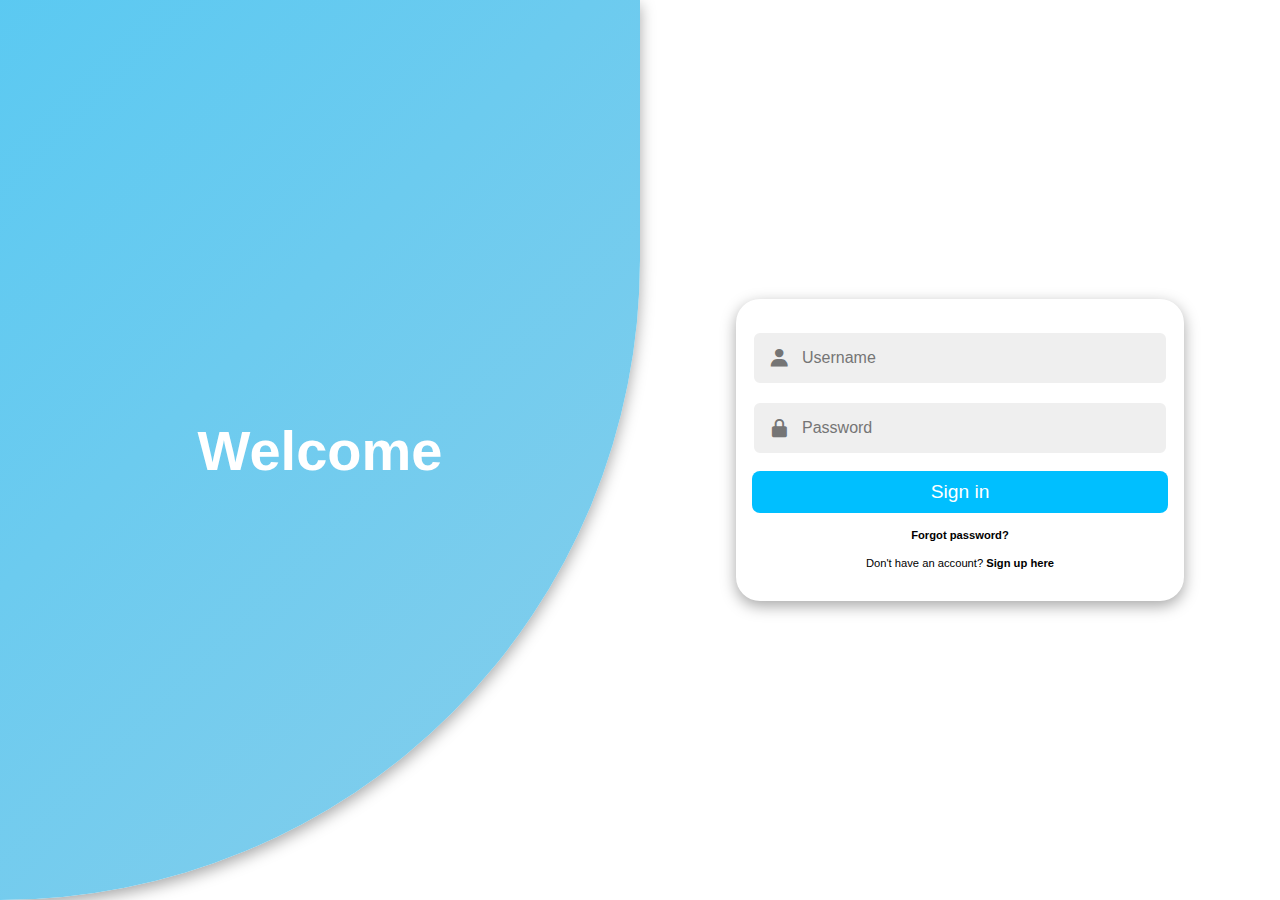
<file: TUBES RPL Website Sudsy Duds Laundry - Copy/Login.html>
<!DOCTYPE html>
<html lang="en">
<head>
    <meta charset="UTF-8">
    <meta name="viewport" content="width=device-width, initial-scale=1.0">
    <title>Registration or Sign Up Form</title>
    <link rel="stylesheet" href="style2.css">
    <link href='https://unpkg.com/boxicons@2.0.9/css/boxicons.min.css' rel='stylesheet'>
</head>
<body>
    <div id="container" class="container">
        <!-- FORM SECTION -->
        <div class="row">
            <!-- SIGN UP -->
            <div class="col align-items-center flex-col sign-up">
                <div class="form-wrapper align-items-center">
                    <div class="form sign-up">
                        <form action="https://script.google.com/macros/s/AKfycbwkmUYLxmS1Rkt11W1sGWz4MCRo69vExPEJKB7WarzNbik6ltYO7Vfe8XNqwFARB_L0JA/exec" method="post">
                            <div class="input-group">
                                <i class='bx bxs-user'></i>
                                <input id="signup-username" name="username" type="text" placeholder="Username" required>
                            </div>
                            <div class="input-group">
                                <i class='bx bx-mail-send'></i>
                                <input id="signup-email" name="email" type="email" placeholder="Email" required>
                            </div>
                            <div class="input-group">
                                <i class='bx bxs-lock-alt'></i>
                                <input id="signup-password" name="password" type="password" placeholder="Password" required>
                            </div>
                            <div class="input-group">
                                <i class='bx bxs-lock-alt'></i>
                                <input id="signup-confirm-password" type="password" placeholder="Confirm password" required>
                            </div>
                            <button type="submit" class="btn btn-primary w-100 py-3">Sign up</button>
                        </form>
                        <p>
                            <span>Already have an account?</span>
                            <b onclick="toggle()" class="pointer">Sign in here</b>
                        </p>
                    </div>
                </div>
            </div>
            <!-- END SIGN UP -->
            <!-- SIGN IN -->
            <div class="col align-items-center flex-col sign-in">
                <div class="form-wrapper align-items-center">
                    <div class="form sign-in">
                        <form action="https://script.google.com/macros/s/AKfycbwkmUYLxmS1Rkt11W1sGWz4MCRo69vExPEJKB7WarzNbik6ltYO7Vfe8XNqwFARB_L0JA/exec" method="post">
                            <div class="input-group">
                                <i class='bx bxs-user'></i>
                                <input id="signin-username" name="username" type="text" placeholder="Username" required>
                            </div>
                            <div class="input-group">
                                <i class='bx bxs-lock-alt'></i>
                                <input id="signin-password" name="password" type="password" placeholder="Password" required>
                            </div>
                            <button type="submit" class="btn btn-primary w-100 py-3">Sign in</button>
                        </form>
                        <p>
                            <b>Forgot password?</b>
                        </p>
                        <p>
                            <span>Don't have an account?</span>
                            <b onclick="toggle()" class="pointer">Sign up here</b>
                        </p>
                    </div>
                </div>
            </div>
            <!-- END SIGN IN -->
        </div>
        <!-- END FORM SECTION -->
        <!-- CONTENT SECTION -->
        <div class="row content-row">
            <!-- SIGN IN CONTENT -->
            <div class="col align-items-center flex-col">
                <div class="text sign-in">
                    <h2>Welcome</h2>
                </div>
                <div class="img sign-in"></div>
            </div>
            <!-- END SIGN IN CONTENT -->
            <!-- SIGN UP CONTENT -->
            <div class="col align-items-center flex-col">
                <div class="img sign-up"></div>
                <div class="text sign-up">
                    <h2>Join with us</h2>
                </div>
            </div>
            <!-- END SIGN UP CONTENT -->
        </div>
        <!-- END CONTENT SECTION -->
    </div>
    <script src="SigninSignUp.js"></script>
</body>
</html>
</file>
<file: TUBES RPL Website Sudsy Duds Laundry - Copy/style2.css>
:root {
  --primary-color: #00BFFF; /* Warna biru */
  --secondary-color: #57B894;
  --black: #000000;
  --white: #ffffff;
  --gray: #efefef;
  --gray-2: #757575;

  --facebook-color: #4267B2;
  --google-color: #DB4437;
  --twitter-color: #1DA1F2;
  --insta-color: #E1306C;
}

@import url('https://fonts.googleapis.com/css2?family=Poppins:wght@200;300;400;500;600&display=swap');

* {
  font-family: 'Poppins', sans-serif;
  margin: 0;
  padding: 0;
  box-sizing: border-box;
}

html,
body {
  height: 100vh;
  overflow: hidden;
}

.container {
  position: relative;
  min-height: 100vh;
  overflow: hidden;
}

.row {
  display: flex;
  flex-wrap: wrap;
  height: 100vh;
}

.col {
  width: 50%;
}

.align-items-center {
  display: flex;
  align-items: center;
  justify-content: center;
  text-align: center;
}

.form-wrapper {
  width: 100%;
  max-width: 28rem;
}

.form {
  padding: 1rem;
  background-color: var(--white);
  border-radius: 1.5rem;
  width: 100%;
  box-shadow: rgba(0, 0, 0, 0.35) 0px 5px 15px;
  transform: scale(0);
  transition: .5s ease-in-out;
  transition-delay: 1s;
}

.input-group {
  position: relative;
  width: 100%;
  margin: 1rem 0;
}

.input-group i {
  position: absolute;
  top: 50%;
  left: 1rem;
  transform: translateY(-50%);
  font-size: 1.4rem;
  color: var(--gray-2);
}

.input-group input {
  width: 100%;
  padding: 1rem 3rem;
  font-size: 1rem;
  background-color: var(--gray);
  border-radius: .5rem;
  border: 0.125rem solid var(--white);
  outline: none;
}

.input-group input:focus {
  border: 0.125rem solid var(--primary-color);
}

.form button {
  cursor: pointer;
  width: 100%;
  padding: .6rem 0;
  border-radius: .5rem;
  border: none;
  background-color: var(--primary-color);
  color: var(--white);
  font-size: 1.2rem;
  outline: none;
}

.form p {
  margin: 1rem 0;
  font-size: .7rem;
}

.flex-col {
  flex-direction: column;
}

.social-list {
  margin: 2rem 0;
  padding: 1rem;
  border-radius: 1.5rem;
  width: 100%;
  box-shadow: rgba(0, 0, 0, 0.35) 0px 5px 15px;
  transform: scale(0);
  transition: .5s ease-in-out;
  transition-delay: 1.2s;
}

.social-list>div {
  color: var(--white);
  margin: 0 .5rem;
  padding: .7rem;
  cursor: pointer;
  border-radius: .5rem;
  cursor: pointer;
  transform: scale(0);
  transition: .5s ease-in-out;
}

.social-list>div:nth-child(1) {
  transition-delay: 1.4s;
}

.social-list>div:nth-child(2) {
  transition-delay: 1.6s;
}

.social-list>div:nth-child(3) {
  transition-delay: 1.8s;
}

.social-list>div:nth-child(4) {
  transition-delay: 2s;
}

.social-list>div>i {
  font-size: 1.5rem;
  transition: .4s ease-in-out;
}

.social-list>div:hover i {
  transform: scale(1.5);
}

.facebook-bg {
  background-color: var(--facebook-color);
}

.google-bg {
  background-color: var(--google-color);
}

.twitter-bg {
  background-color: var(--twitter-color);
}

.insta-bg {
  background-color: var(--insta-color);
}

.pointer {
  cursor: pointer;
}

.container.sign-in .form.sign-in,
.container.sign-in .social-list.sign-in,
.container.sign-in .social-list.sign-in>div,
.container.sign-up .form.sign-up,
.container.sign-up .social-list.sign-up,
.container.sign-up .social-list.sign-up>div {
  transform: scale(1);
}

.content-row {
  position: absolute;
  top: 0;
  left: 0;
  pointer-events: none;
  z-index: 6;
  width: 100%;
}

.text {
  margin: 4rem;
  color: var(--white);
}

.text h2 {
  font-size: 3.5rem;
  font-weight: 800;
  margin: 2rem 0;
  transition: 1s ease-in-out;
}

.text p {
  font-weight: 600;
  transition: 1s ease-in-out;
  transition-delay: .2s;
}

.img img {
  width: 30vw;
  transition: 1s ease-in-out;
  transition-delay: .4s;
}

.text.sign-in h2,
.text.sign-in p,
.img.sign-in img {
  transform: translateX(-250%);
}

.text.sign-up h2,
.text.sign-up p,
.img.sign-up img {
  transform: translateX(250%);
}

.container.sign-in .text.sign-in h2,
.container.sign-in .text.sign-in p,
.container.sign-in .img.sign-in img,
.container.sign-up .text.sign-up h2,
.container.sign-up .text.sign-up p,
.container.sign-up .img.sign-up img {
  transform: translateX(0);
}

/* BACKGROUND */

.container::before {
  content: "";
  position: absolute;
  top: 0;
  right: 0;
  height: 100vh;
  width: 300vw;
  transform: translate(35%, 0);
  background-image: linear-gradient(-45deg, #87CEEB 0%, #00BFFF 100%); /* Light blue and sky blue */
  transition: 1s ease-in-out;
  z-index: 6;
  box-shadow: rgba(0, 0, 0, 0.35) 0px 5px 15px;
  border-bottom-right-radius: max(50vw, 50vh);
  border-top-left-radius: max(50vw, 50vh);
}

.container.sign-in::before {
  transform: translate(0, 0);
  right: 50%;
}

.container.sign-up::before {
  transform: translate(100%, 0);
  right: 50%;
}

/* RESPONSIVE */

@media only screen and (max-width: 425px) {

  .container::before,
  .container.sign-in::before,
  .container.sign-up::before {
      height: 100vh;
      border-bottom-right-radius: 0;
      border-top-left-radius: 0;
      z-index: 0;
      transform: none;
      right: 0;
  }

  /* .container.sign-in .col.sign-up {
      transform: translateY(100%);
  } */

  .container.sign-in .col.sign-in,
  .container.sign-up .col.sign-up {
      transform: translateY(0);
  }

  .content-row {
      align-items: flex-start !important;
  }

  .content-row .col {
      transform: translateY(0);
      background-color: unset;
  }

  .col {
      width: 100%;
      position: absolute;
      padding: 2rem;
      background-color: var(--white);
      border-top-left-radius: 2rem;
      border-top-right-radius: 2rem;
      transform: translateY(100%);
      transition: 1s ease-in-out;
  }

  .row {
      align-items: flex-end;
      justify-content: flex-end;
  }

  .form,
  .social-list {
      box-shadow: none;
      margin: 0;
      padding: 0;
  }

  .text {
      margin: 0;
  }

  .text p {
      display: none;
  }

  .text h2 {
      margin: .5rem;
      font-size: 2rem;
  }
}
</file>
